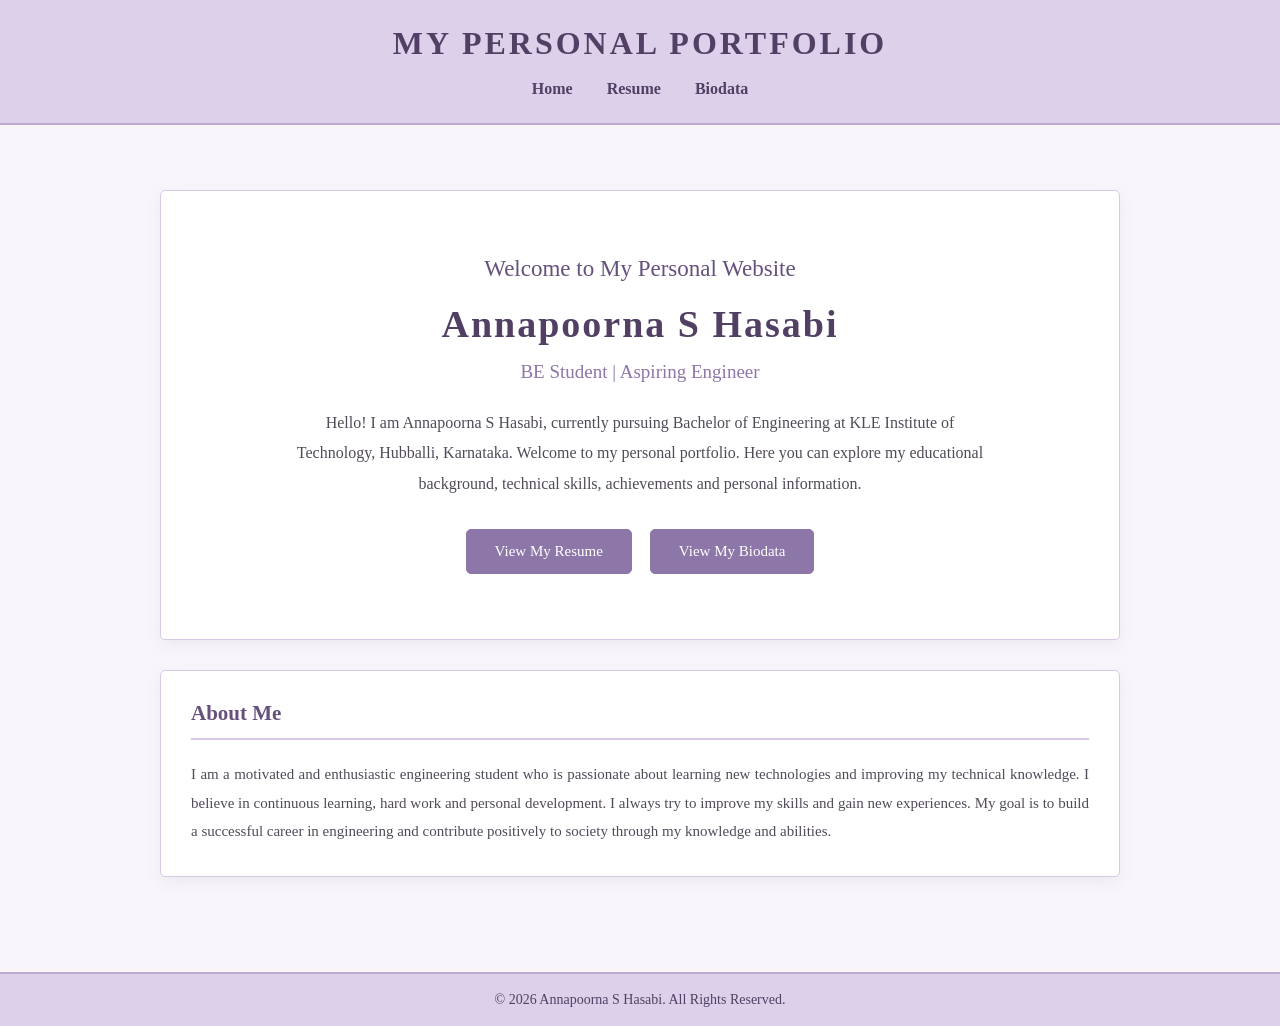
<file: index.html>
<!DOCTYPE html>
<html lang="en">

<head>
    <meta charset="UTF-8">
    <meta name="viewport" content="width=device-width, initial-scale=1.0">

    <title>Annapoorna S Hasabi | Home</title>

    <style>

        * {
            margin: 0;
            padding: 0;
            box-sizing: border-box;
        }

        body {
            background-color: #f8f6fb;
            font-family: Georgia, 'Times New Roman', serif;
            color: #40354b;
        }

        /* HEADER */

        header {
            background-color: #dcd0ea;
            text-align: center;
            padding: 25px 15px;
            border-bottom: 2px solid #bda9d2;
        }

        header h1 {
            color: #514064;
            font-size: 32px;
            letter-spacing: 3px;
            margin-bottom: 18px;
        }

        /* NAVIGATION */

        nav {
            margin-top: 10px;
        }

        nav a {
            text-decoration: none;
            color: #514064;
            margin: 0 15px;
            font-size: 16px;
            font-weight: bold;
            transition: 0.3s;
        }

        nav a:hover {
            color: #9879b8;
            border-bottom: 2px solid #9879b8;
            padding-bottom: 5px;
        }

        /* MAIN CONTAINER */

        .container {
            max-width: 1000px;
            margin: 45px auto;
            padding: 20px;
        }

        /* HERO SECTION */

        .hero {
            background-color: white;
            padding: 65px 35px;
            text-align: center;
            border: 1px solid #d8c9e8;
            border-radius: 5px;
            box-shadow: 0 5px 15px rgba(100, 75, 130, 0.08);
            margin-bottom: 30px;
        }

        .hero h2 {
            color: #65517d;
            font-size: 23px;
            font-weight: normal;
            margin-bottom: 20px;
        }

        .hero h1 {
            color: #514064;
            font-size: 38px;
            letter-spacing: 2px;
            margin-bottom: 15px;
        }

        .hero h3 {
            color: #8d76a8;
            font-size: 19px;
            font-weight: normal;
            margin-bottom: 25px;
        }

        .hero p {
            color: #514b58;
            font-size: 16px;
            line-height: 1.9;
            max-width: 700px;
            margin: auto;
        }

        /* BUTTONS */

        .button-group {
            margin-top: 30px;
            display: flex;
            justify-content: center;
            gap: 18px;
            flex-wrap: wrap;
        }

        .btn {
            display: inline-block;
            background-color: #8d76a8;
            color: white;
            text-decoration: none;
            padding: 13px 28px;
            border: 1px solid #8d76a8;
            border-radius: 5px;
            font-size: 15px;
            transition: 0.3s;
        }

        .btn:hover {
            background-color: #65517d;
            border-color: #65517d;
        }

        /* ABOUT ME SECTION */

        .card {
            background-color: white;
            padding: 30px;
            margin-bottom: 30px;
            border: 1px solid #d8c9e8;
            border-radius: 5px;
            box-shadow: 0 5px 15px rgba(100, 75, 130, 0.08);
        }

        .card h2 {
            color: #65517d;
            font-size: 21px;
            border-bottom: 2px solid #d8c9e8;
            padding-bottom: 12px;
            margin-bottom: 20px;
        }

        .card p {
            color: #514b58;
            font-size: 15px;
            line-height: 1.9;
            text-align: justify;
        }

        /* FOOTER */

        footer {
            background-color: #dcd0ea;
            color: #514064;
            text-align: center;
            padding: 18px;
            margin-top: 40px;
            font-size: 14px;
            border-top: 2px solid #bda9d2;
        }

        /* RESPONSIVE DESIGN */

        @media (max-width: 600px) {

            header h1 {
                font-size: 24px;
            }

            nav a {
                display: inline-block;
                margin: 8px;
                font-size: 14px;
            }

            .container {
                padding: 12px;
            }

            .hero {
                padding: 40px 18px;
            }

            .hero h1 {
                font-size: 27px;
            }

            .hero h2 {
                font-size: 19px;
            }

            .hero h3 {
                font-size: 17px;
            }

            .card {
                padding: 20px;
            }

        }

    </style>

</head>

<body>

    <!-- HEADER -->

    <header>

        <h1>MY PERSONAL PORTFOLIO</h1>

        <nav>
            <a href="index.html">Home</a>
            <a href="resume.html">Resume</a>
            <a href="biodata.html">Biodata</a>
        </nav>

    </header>

    <!-- MAIN CONTENT -->

    <main class="container">

        <!-- WELCOME SECTION -->

        <section class="hero">

            <h2>Welcome to My Personal Website</h2>

            <h1>Annapoorna S Hasabi</h1>

            <h3>BE Student | Aspiring Engineer</h3>

            <p>
                Hello! I am Annapoorna S Hasabi,
                currently pursuing Bachelor of Engineering
                at KLE Institute of Technology, Hubballi,
                Karnataka.

                Welcome to my personal portfolio.
                Here you can explore my educational
                background, technical skills, achievements
                and personal information.
            </p>

            <div class="button-group">

                <a class="btn" href="resume.html">
                    View My Resume
                </a>

                <a class="btn" href="biodata.html">
                    View My Biodata
                </a>

            </div>

        </section>

        <!-- ABOUT ME -->

        <section class="card">

            <h2>About Me</h2>

            <p>
                I am a motivated and enthusiastic engineering
                student who is passionate about learning new
                technologies and improving my technical knowledge.

                I believe in continuous learning, hard work
                and personal development. I always try to
                improve my skills and gain new experiences.

                My goal is to build a successful career in
                engineering and contribute positively to
                society through my knowledge and abilities.
            </p>

        </section>

    </main>

    <!-- FOOTER -->

    <footer>

        <p>
            &copy; 2026 Annapoorna S Hasabi.
            All Rights Reserved.
        </p>

    </footer>

</body>

</html>
</file>
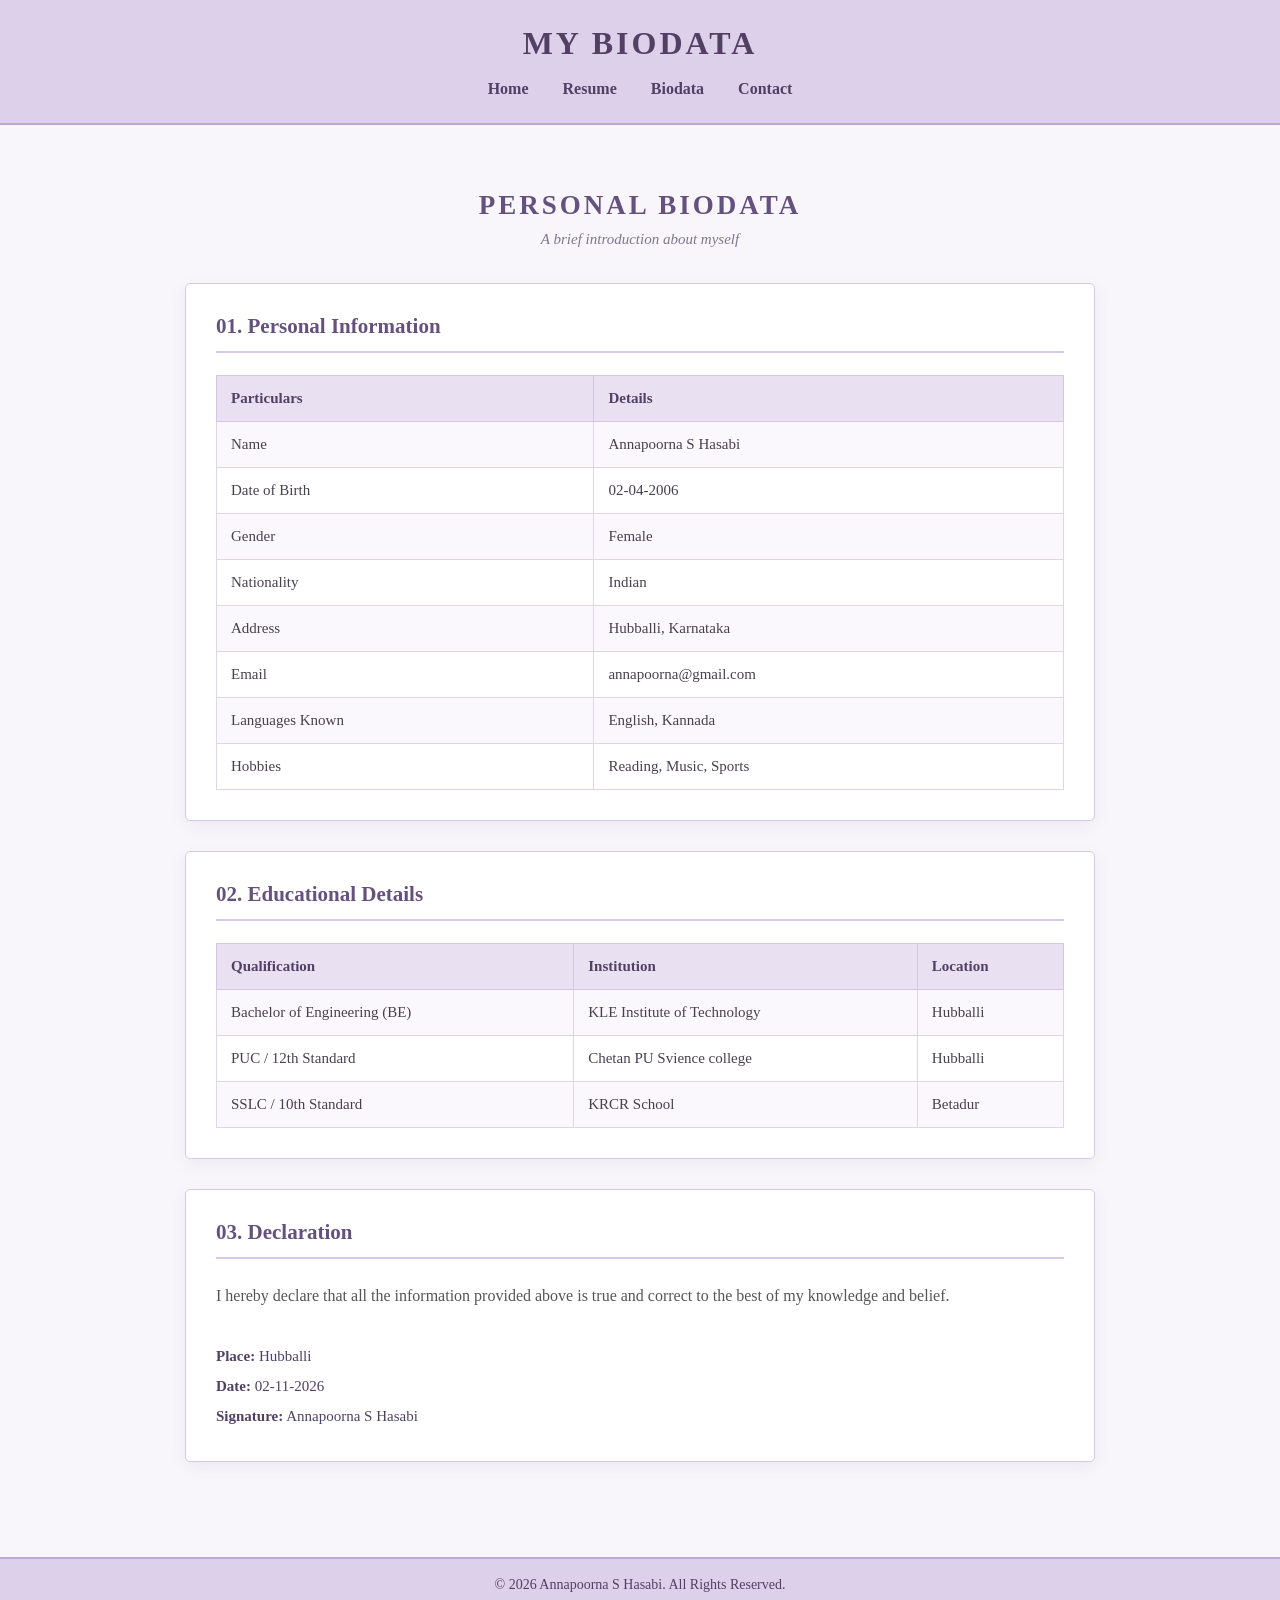
<file: biodata.html>
<!DOCTYPE html>
<html lang="en">

<head>
    <meta charset="UTF-8">
    <meta name="viewport" content="width=device-width, initial-scale=1.0">

    <title>Annapoorna S Hasabi | Biodata</title>

    <style>

        /* GENERAL STYLING */

        * {
            margin: 0;
            padding: 0;
            box-sizing: border-box;
        }

        body {
            background-color: #f8f6fb;
            font-family: Georgia, 'Times New Roman', serif;
            color: #40354b;
        }

        /* HEADER */

        header {
            background-color: #dcd0ea;
            text-align: center;
            padding: 25px 15px;
            border-bottom: 2px solid #bda9d2;
        }

        header h1 {
            color: #514064;
            font-size: 32px;
            letter-spacing: 3px;
            margin-bottom: 18px;
        }

        /* NAVIGATION */

        nav {
            margin-top: 10px;
        }

        nav a {
            text-decoration: none;
            color: #514064;
            margin: 0 15px;
            font-size: 16px;
            font-weight: bold;
            transition: 0.3s;
        }

        nav a:hover {
            color: #9879b8;
            border-bottom: 2px solid #9879b8;
            padding-bottom: 5px;
        }

        /* MAIN CONTAINER */

        .biodata-container {
            max-width: 950px;
            margin: 45px auto;
            padding: 20px;
        }

        /* PAGE HEADING */

        .biodata-heading {
            text-align: center;
            margin-bottom: 35px;
        }

        .biodata-heading h2 {
            color: #65517d;
            font-size: 27px;
            letter-spacing: 3px;
            margin-bottom: 10px;
        }

        .biodata-heading p {
            color: #82758e;
            font-style: italic;
            font-size: 15px;
        }

        /* BIODATA CARDS */

        .biodata-card {
            background-color: white;
            padding: 30px;
            margin-bottom: 30px;
            border: 1px solid #d8c9e8;
            border-radius: 5px;
            box-shadow: 0 5px 15px rgba(100, 75, 130, 0.08);
        }

        .biodata-card h2 {
            color: #65517d;
            font-size: 21px;
            border-bottom: 2px solid #d8c9e8;
            padding-bottom: 12px;
            margin-bottom: 22px;
        }

        /* TABLE DESIGN */

        .biodata-table {
            width: 100%;
            border-collapse: collapse;
            font-size: 15px;
        }

        .biodata-table th {
            background-color: #e9e0f2;
            color: #514064;
            text-align: left;
            padding: 14px;
            border: 1px solid #d5c5e5;
        }

        .biodata-table td {
            padding: 14px;
            border: 1px solid #ded5e8;
            color: #49404f;
        }

        .biodata-table tr:nth-child(even) {
            background-color: #faf8fc;
        }

        .biodata-table tr:hover {
            background-color: #f1ebf7;
        }

        /* DECLARATION */

        .declaration-text {
            color: #555;
            line-height: 1.9;
            text-align: justify;
            font-size: 16px;
        }

        .declaration-details {
            margin-top: 30px;
            line-height: 2;
            color: #514064;
            font-size: 15px;
        }

        /* FOOTER */

        footer {
            background-color: #dcd0ea;
            color: #514064;
            text-align: center;
            padding: 18px;
            margin-top: 40px;
            font-size: 14px;
            border-top: 2px solid #bda9d2;
        }

        /* RESPONSIVE DESIGN */

        @media (max-width: 600px) {

            header h1 {
                font-size: 25px;
            }

            nav a {
                display: inline-block;
                margin: 8px;
                font-size: 14px;
            }

            .biodata-container {
                padding: 12px;
            }

            .biodata-card {
                padding: 15px;
                overflow-x: auto;
            }

            .biodata-table {
                min-width: 450px;
            }

            .biodata-heading h2 {
                font-size: 22px;
            }
        }

    </style>
</head>

<body>

    <!-- HEADER -->

    <header>

        <h1>MY BIODATA</h1>

        <nav>
            <a href="index.html">Home</a>
            <a href="resume.html">Resume</a>
            <a href="biodata.html">Biodata</a>
            <a href="contact.html">Contact</a>
        </nav>

    </header>


    <!-- MAIN CONTENT -->

    <main class="biodata-container">

        <div class="biodata-heading">

            <h2>PERSONAL BIODATA</h2>

            <p>A brief introduction about myself</p>

        </div>


        <!-- PERSONAL INFORMATION -->

        <section class="biodata-card">

            <h2>01. Personal Information</h2>

            <table class="biodata-table">

                <tr>
                    <th>Particulars</th>
                    <th>Details</th>
                </tr>

                <tr>
                    <td>Name</td>
                    <td>Annapoorna S Hasabi</td>
                </tr>

                <tr>
                    <td>Date of Birth</td>
                    <td>02-04-2006</td>
                </tr>

                <tr>
                    <td>Gender</td>
                    <td>Female</td>
                </tr>

                <tr>
                    <td>Nationality</td>
                    <td>Indian</td>
                </tr>

                <tr>
                    <td>Address</td>
                    <td>Hubballi, Karnataka</td>
                </tr>

                <tr>
                    <td>Email</td>
                    <td>annapoorna@gmail.com</td>
                </tr>

                <tr>
                    <td>Languages Known</td>
                    <td>English, Kannada</td>
                </tr>

                <tr>
                    <td>Hobbies</td>
                    <td>Reading, Music, Sports</td>
                </tr>

            </table>

        </section>


        <!-- EDUCATIONAL DETAILS -->

        <section class="biodata-card">

            <h2>02. Educational Details</h2>

            <table class="biodata-table">

                <tr>
                    <th>Qualification</th>
                    <th>Institution</th>
                    <th>Location</th>
                </tr>

                <tr>
                    <td>Bachelor of Engineering (BE)</td>
                    <td>KLE Institute of Technology</td>
                    <td>Hubballi</td>
                </tr>

                <tr>
                    <td>PUC / 12th Standard</td>
                    <td>Chetan PU Svience college</td>
                    <td>Hubballi</td>
                </tr>

                <tr>
                    <td>SSLC / 10th Standard</td>
                    <td>KRCR School</td>
                    <td>Betadur</td>
                </tr>

            </table>

        </section>


        <!-- DECLARATION -->

        <section class="biodata-card">

            <h2>03. Declaration</h2>

            <p class="declaration-text">

                I hereby declare that all the information provided
                above is true and correct to the best of my knowledge
                and belief.

            </p>

            <div class="declaration-details">

                <p><strong>Place:</strong> Hubballi</p>

                <p><strong>Date:</strong> 02-11-2026</p>

                <p><strong>Signature:</strong> Annapoorna S Hasabi</p>

            </div>

        </section>

    </main>


    <!-- FOOTER -->

    <footer>

        <p>
            &copy; 2026 Annapoorna S Hasabi.
            All Rights Reserved.
        </p>

    </footer>

</body>

</html>
</file>
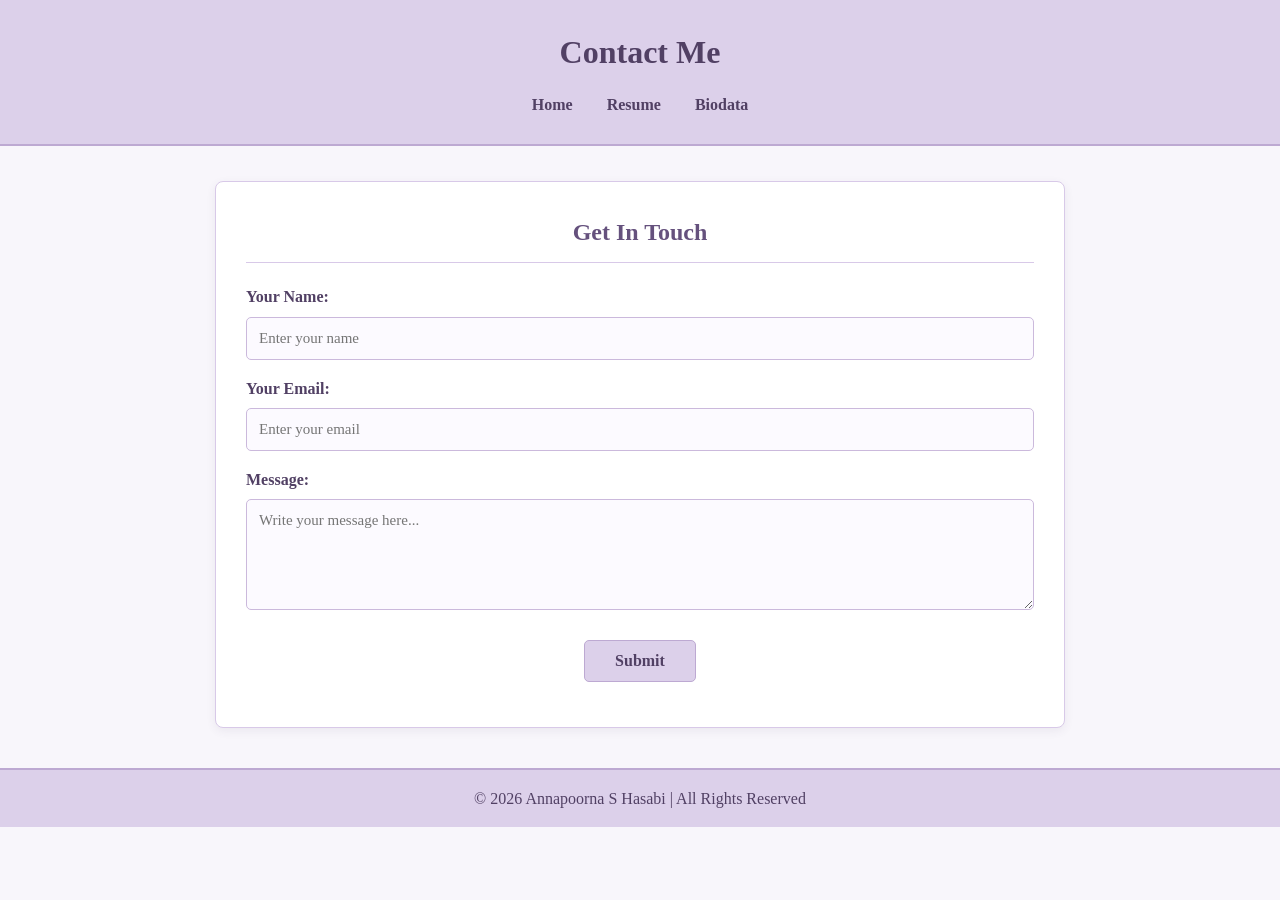
<file: contact.html>
<!DOCTYPE html>
<html lang="en">
<head>
    <meta charset="UTF-8">
    <meta name="viewport" content="width=device-width, initial-scale=1.0">
    <title>Contact Me</title>

    <style>
        * {
            margin: 0;
            padding: 0;
            box-sizing: border-box;
        }

        body {
            font-family: Georgia, 'Times New Roman', serif;
            background-color: #f8f6fb;
            color: #514064;
            line-height: 1.7;
        }

        header {
            background-color: #dcd0ea;
            text-align: center;
            padding: 25px 15px;
            border-bottom: 2px solid #bda9d2;
        }

        header h1 {
            font-size: 32px;
            margin-bottom: 12px;
        }

        nav {
            margin-top: 12px;
        }

        nav a {
            text-decoration: none;
            color: #514064;
            margin: 0 15px;
            font-weight: bold;
            font-size: 16px;
        }

        nav a:hover {
            color: #8b6ca8;
            text-decoration: underline;
        }

        .container {
            width: 85%;
            max-width: 850px;
            margin: 35px auto;
        }

        .card {
            background-color: white;
            padding: 30px;
            margin-bottom: 25px;
            border: 1px solid #d8c9e8;
            border-radius: 8px;
            box-shadow: 0 3px 10px rgba(81, 64, 100, 0.08);
        }

        h2 {
            color: #65517d;
            text-align: center;
            margin-bottom: 20px;
            border-bottom: 1px solid #d8c9e8;
            padding-bottom: 10px;
        }

        label {
            display: block;
            margin-top: 15px;
            font-weight: bold;
        }

        input, textarea {
            width: 100%;
            padding: 12px;
            margin-top: 6px;
            border: 1px solid #cbb9dc;
            border-radius: 5px;
            background-color: #fcfaff;
            color: #514064;
            font-family: Georgia, serif;
            font-size: 15px;
        }

        input:focus, textarea:focus {
            outline: none;
            border-color: #8b6ca8;
        }

        button {
            display: block;
            margin: 22px auto 0;
            padding: 11px 30px;
            background-color: #dcd0ea;
            color: #514064;
            border: 1px solid #bda9d2;
            border-radius: 5px;
            font-family: Georgia, serif;
            font-size: 16px;
            font-weight: bold;
            cursor: pointer;
        }

        button:hover {
            background-color: #cbb9dc;
        }

        #result {
            text-align: center;
            margin-top: 15px;
            color: #65517d;
        }

        footer {
            background-color: #dcd0ea;
            text-align: center;
            padding: 15px;
            margin-top: 40px;
            border-top: 2px solid #bda9d2;
        }

        @media (max-width: 600px) {
            .container {
                width: 92%;
            }

            nav a {
                display: inline-block;
                margin: 5px 8px;
            }

            .card {
                padding: 20px;
            }
        }
    </style>
</head>

<body>

<header>
    <h1>Contact Me</h1>

    <nav>
        <a href="index.html">Home</a>
        <a href="resume.html">Resume</a>
        <a href="biodata.html">Biodata</a>
    </nav>
</header>

<main class="container">

    <section class="card">
        <h2>Get In Touch</h2>

        <form id="contactForm">

            <label for="name">Your Name:</label>
            <input type="text" id="name"
                   placeholder="Enter your name" required>

            <label for="email">Your Email:</label>
            <input type="email" id="email"
                   placeholder="Enter your email" required>

            <label for="message">Message:</label>
            <textarea id="message" rows="5"
                      placeholder="Write your message here..."
                      required></textarea>

            <button type="submit">Submit</button>

        </form>

        <p id="result"></p>
    </section>

</main>

<footer>
    <p>&copy; 2026 Annapoorna S Hasabi | All Rights Reserved</p>
</footer>

<script>
    document.getElementById("contactForm").addEventListener("submit", function(event) {
        event.preventDefault();

        document.getElementById("result").textContent =
            "Thank you! Your message has been entered successfully.";

        this.reset();
    });
</script>

</body>
</html>
</file>
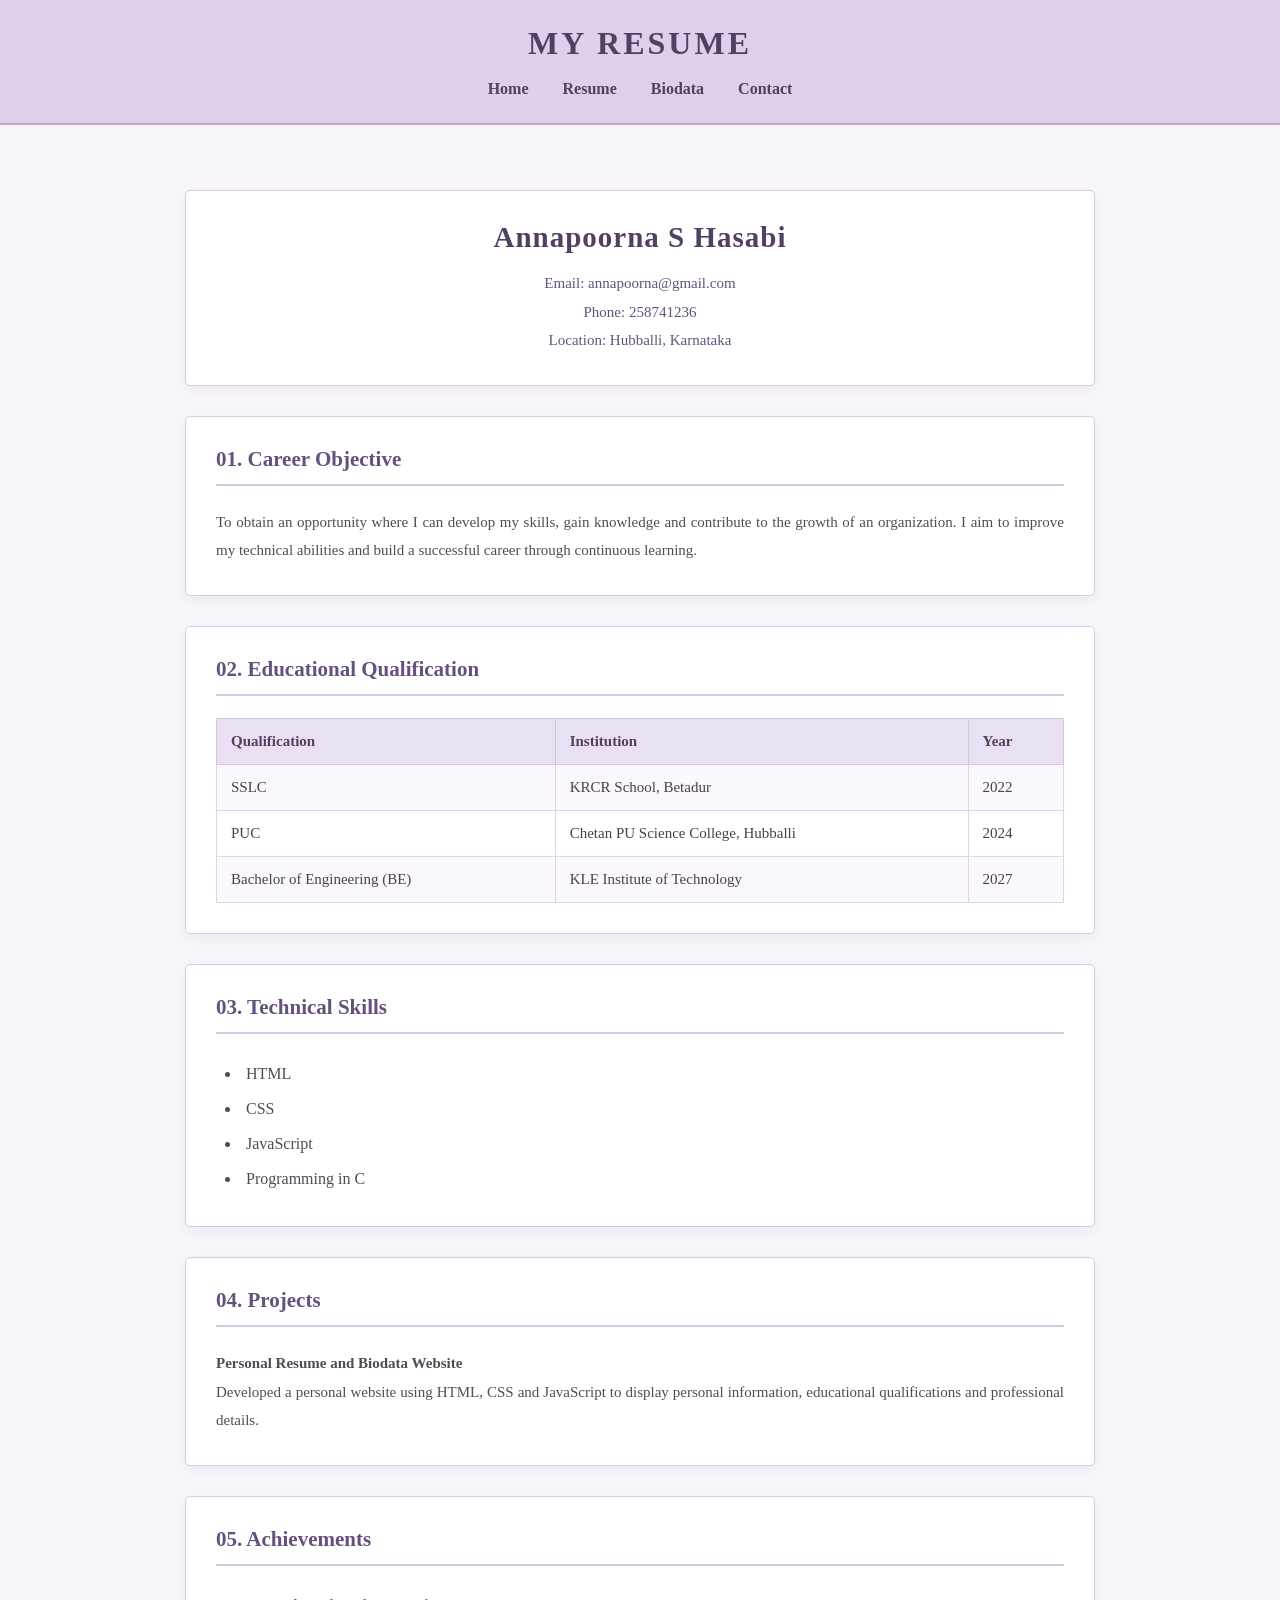
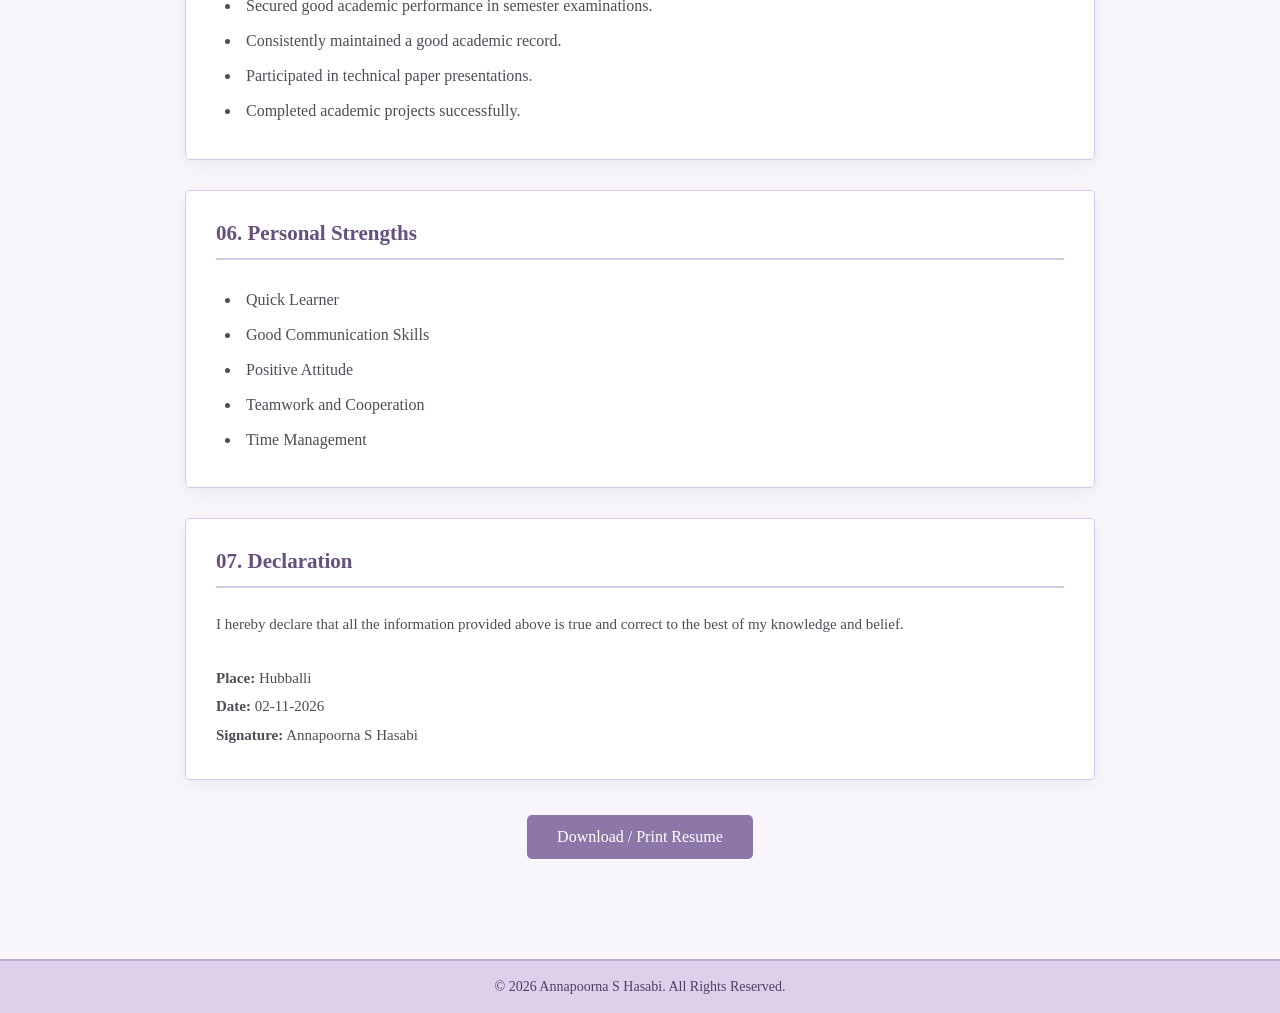
<file: resume.html>
<!DOCTYPE html>
<html lang="en">

<head>
    <meta charset="UTF-8">
    <meta name="viewport" content="width=device-width, initial-scale=1.0">

    <title>Annapoorna S Hasabi | Resume</title>

    <style>

        /* GENERAL STYLING */

        * {
            margin: 0;
            padding: 0;
            box-sizing: border-box;
        }

        body {
            background-color: #f8f6fb;
            font-family: Georgia, 'Times New Roman', serif;
            color: #40354b;
        }

        /* HEADER */

        header {
            background-color: #dcd0ea;
            text-align: center;
            padding: 25px 15px;
            border-bottom: 2px solid #bda9d2;
        }

        header h1 {
            color: #514064;
            font-size: 32px;
            letter-spacing: 3px;
            margin-bottom: 18px;
        }

        /* NAVIGATION */

        nav {
            margin-top: 10px;
        }

        nav a {
            text-decoration: none;
            color: #514064;
            margin: 0 15px;
            font-size: 16px;
            font-weight: bold;
            transition: 0.3s;
        }

        nav a:hover {
            color: #9879b8;
            border-bottom: 2px solid #9879b8;
            padding-bottom: 5px;
        }

        /* MAIN CONTAINER */

        .container {
            max-width: 950px;
            margin: 45px auto;
            padding: 20px;
        }

        /* RESUME HEADING */

        .resume-heading {
            text-align: center;
            background-color: white;
            padding: 30px;
            border: 1px solid #d8c9e8;
            border-radius: 5px;
            margin-bottom: 30px;
            box-shadow: 0 5px 15px rgba(100, 75, 130, 0.08);
        }

        .resume-heading h2 {
            color: #514064;
            font-size: 29px;
            letter-spacing: 1px;
            margin-bottom: 15px;
        }

        .resume-heading p {
            color: #65517d;
            line-height: 1.9;
            font-size: 15px;
        }

        /* SECTION CARDS */

        .card {
            background-color: white;
            padding: 30px;
            margin-bottom: 30px;
            border: 1px solid #d8c9e8;
            border-radius: 5px;
            box-shadow: 0 5px 15px rgba(100, 75, 130, 0.08);
        }

        .card h3 {
            color: #65517d;
            font-size: 21px;
            border-bottom: 2px solid #d8c9e8;
            padding-bottom: 12px;
            margin-bottom: 22px;
        }

        .card p {
            color: #514b58;
            line-height: 1.9;
            font-size: 15px;
            text-align: justify;
        }

        /* TABLE DESIGN */

        table {
            width: 100%;
            border-collapse: collapse;
            font-size: 15px;
        }

        th {
            background-color: #e9e0f2;
            color: #514064;
            text-align: left;
            padding: 14px;
            border: 1px solid #d5c5e5;
        }

        td {
            padding: 14px;
            border: 1px solid #ded5e8;
            color: #49404f;
        }

        tr:nth-child(even) {
            background-color: #faf8fc;
        }

        tr:hover {
            background-color: #f1ebf7;
        }

        /* LIST DESIGN */

        ul {
            padding-left: 25px;
            line-height: 2.2;
            color: #514b58;
        }

        li {
            padding-left: 5px;
        }

        /* DECLARATION */

        .declaration-details {
            margin-top: 25px;
            line-height: 2;
            color: #514064;
        }

        /* PRINT BUTTON */

        .print-btn {
            display: block;
            margin: 35px auto;
            padding: 13px 30px;
            background-color: #8d76a8;
            color: white;
            border: none;
            border-radius: 5px;
            font-family: Georgia, serif;
            font-size: 16px;
            cursor: pointer;
            transition: 0.3s;
        }

        .print-btn:hover {
            background-color: #65517d;
        }

        /* FOOTER */

        footer {
            background-color: #dcd0ea;
            color: #514064;
            text-align: center;
            padding: 18px;
            margin-top: 40px;
            font-size: 14px;
            border-top: 2px solid #bda9d2;
        }

        /* PRINT SETTINGS */

        @media print {

            header nav,
            footer,
            .print-btn {
                display: none;
            }

            body {
                background: white;
            }

            header {
                background: white;
                border-bottom: 1px solid #aaa;
            }

            .card,
            .resume-heading {
                box-shadow: none;
                break-inside: avoid;
            }

            .container {
                margin: 10px auto;
            }

            th {
                background-color: #e9e0f2 !important;
                -webkit-print-color-adjust: exact;
                print-color-adjust: exact;
            }
        }

        /* RESPONSIVE DESIGN */

        @media (max-width: 600px) {

            header h1 {
                font-size: 25px;
            }

            nav a {
                display: inline-block;
                margin: 8px;
                font-size: 14px;
            }

            .container {
                padding: 12px;
            }

            .card {
                padding: 15px;
                overflow-x: auto;
            }

            table {
                min-width: 450px;
            }

            .resume-heading h2 {
                font-size: 23px;
            }
        }

    </style>

</head>

<body>

    <!-- HEADER -->

    <header>

        <h1>MY RESUME</h1>

        <nav>
            <a href="index.html">Home</a>
            <a href="resume.html">Resume</a>
            <a href="biodata.html">Biodata</a>
            <a href="contact.html">Contact</a>
        </nav>

    </header>


    <!-- MAIN CONTENT -->

    <main class="container">


        <!-- PERSONAL DETAILS -->

        <div class="resume-heading">

            <h2>Annapoorna S Hasabi</h2>

            <p>Email: annapoorna@gmail.com</p>

            <p>Phone: 258741236</p>

            <p>Location: Hubballi, Karnataka</p>

        </div>


        <!-- CAREER OBJECTIVE -->

        <section class="card">

            <h3>01. Career Objective</h3>

            <p>
                To obtain an opportunity where I can
                develop my skills, gain knowledge and
                contribute to the growth of an organization.
                I aim to improve my technical abilities
                and build a successful career through
                continuous learning.
            </p>

        </section>


        <!-- EDUCATIONAL QUALIFICATION -->

        <section class="card">

            <h3>02. Educational Qualification</h3>

            <table>

                <tr>
                    <th>Qualification</th>
                    <th>Institution</th>
                    <th>Year</th>
                </tr>

                <tr>
                    <td>SSLC</td>
                    <td>KRCR School, Betadur</td>
                    <td>2022</td>
                </tr>

                <tr>
                    <td>PUC</td>
                    <td>Chetan PU Science College, Hubballi</td>
                    <td>2024</td>
                </tr>

                <tr>
                    <td>Bachelor of Engineering (BE)</td>
                    <td>KLE Institute of Technology</td>
                    <td>2027</td>
                </tr>

            </table>

        </section>


        <!-- TECHNICAL SKILLS -->

        <section class="card">

            <h3>03. Technical Skills</h3>

            <ul>
                <li>HTML</li>
                <li>CSS</li>
                <li>JavaScript</li>
                <li>Programming in C</li>
            </ul>

        </section>


        <!-- PROJECTS -->

        <section class="card">

            <h3>04. Projects</h3>

            <p>
                <strong>Personal Resume and Biodata Website</strong>
            </p>

            <p>
                Developed a personal website using HTML,
                CSS and JavaScript to display personal
                information, educational qualifications
                and professional details.
            </p>

        </section>


        <!-- ACHIEVEMENTS -->

        <section class="card">

            <h3>05. Achievements</h3>

            <ul>

                <li>
                    Secured good academic performance
                    in semester examinations.
                </li>

                <li>
                    Consistently maintained a good
                    academic record.
                </li>

                <li>
                    Participated in technical paper
                    presentations.
                </li>

                <li>
                    Completed academic projects successfully.
                </li>

            </ul>

        </section>


        <!-- PERSONAL STRENGTHS -->

        <section class="card">

            <h3>06. Personal Strengths</h3>

            <ul>
                <li>Quick Learner</li>
                <li>Good Communication Skills</li>
                <li>Positive Attitude</li>
                <li>Teamwork and Cooperation</li>
                <li>Time Management</li>
            </ul>

        </section>


        <!-- DECLARATION -->

        <section class="card">

            <h3>07. Declaration</h3>

            <p>
                I hereby declare that all the information
                provided above is true and correct to
                the best of my knowledge and belief.
            </p>

            <div class="declaration-details">

                <p><strong>Place:</strong> Hubballi</p>

                <p><strong>Date:</strong> 02-11-2026</p>

                <p><strong>Signature:</strong> Annapoorna S Hasabi</p>

            </div>

        </section>


        <!-- PRINT / DOWNLOAD -->

        <button class="print-btn" onclick="window.print()">
            Download / Print Resume
        </button>


    </main>


    <!-- FOOTER -->

    <footer>

        <p>
            &copy; 2026 Annapoorna S Hasabi.
            All Rights Reserved.
        </p>

    </footer>

</body>

</html>
</file>
